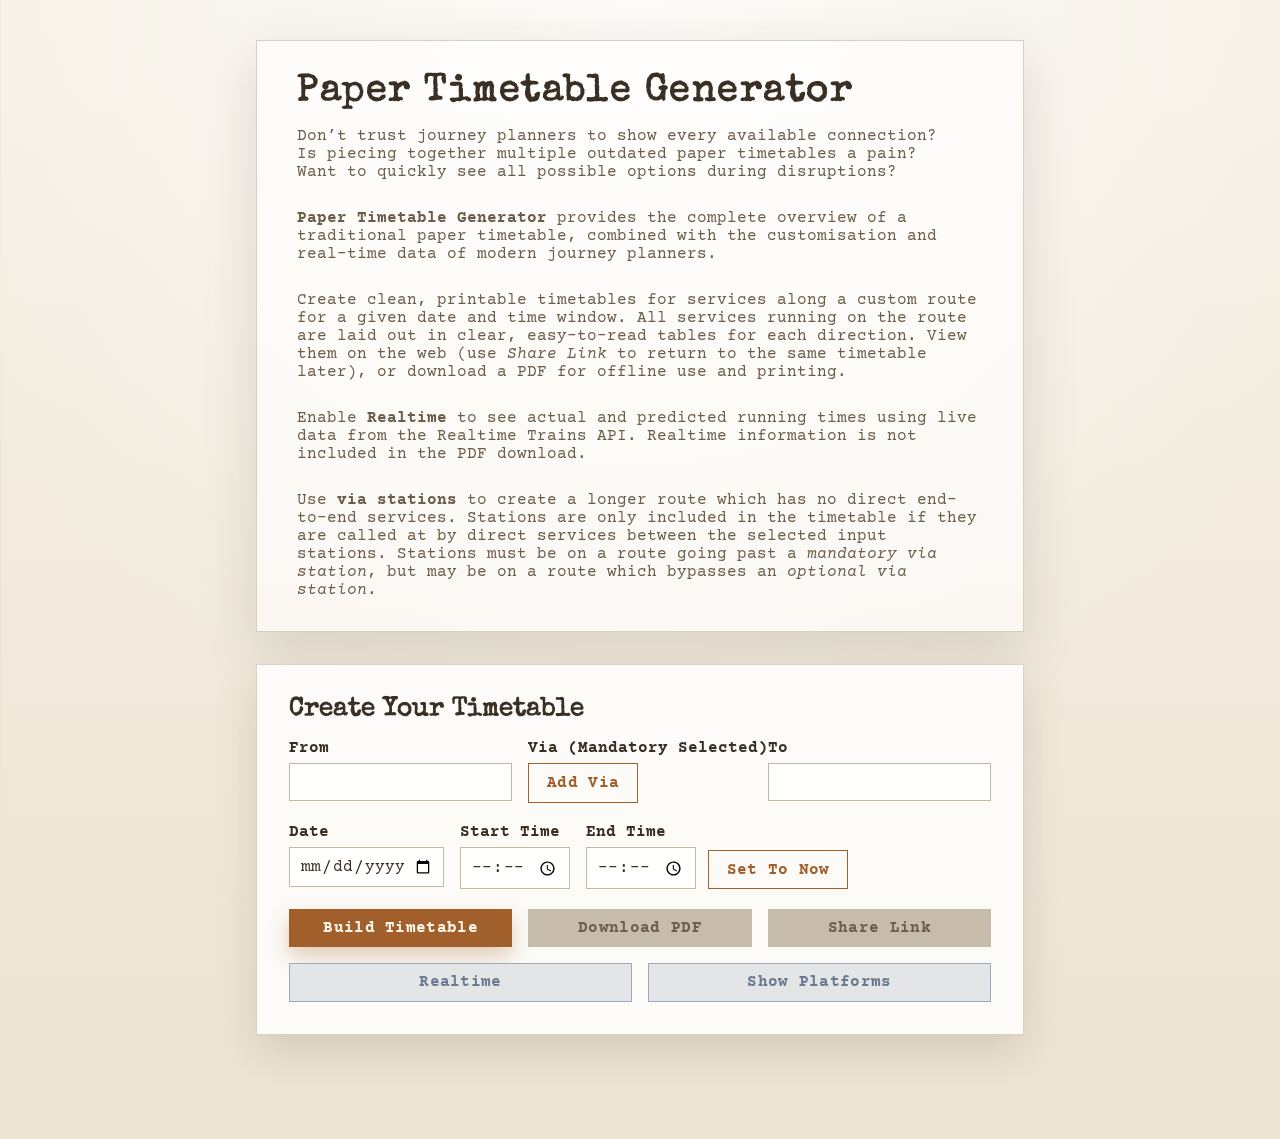
<file: docs/index.html>
<!doctype html>
<html lang="en">
  <head>
    <meta charset="UTF-8" />
    <title>Paper Timetable Generator</title>
    <meta name="viewport" content="width=device-width, initial-scale=1" />
    <link rel="preconnect" href="https://fonts.googleapis.com" />
    <link rel="preconnect" href="https://fonts.gstatic.com" crossorigin />
    <link
      href="https://fonts.googleapis.com/css2?family=Courier+Prime:wght@400;700&family=Special+Elite&display=swap"
      rel="stylesheet"
    />
    <link rel="icon" href="./icons/favicon.ico" sizes="any" />
    <link rel="icon" href="./icons/timetable.svg" type="image/svg+xml" />
    <link rel="apple-touch-icon" href="./icons/favicon-180x180.png" />
    <link rel="icon" type="image/png" sizes="32x32" href="./icons/favicon-32x32.png" />
    <link rel="icon" type="image/png" sizes="16x16" href="./icons/favicon-16x16.png" />
    <link rel="stylesheet" href="./styles.css" />
  </head>
  <body>
    <div class="page">
      <header class="hero panel-narrow">
        <h1>Paper Timetable Generator</h1>
        <p>
          Don’t trust journey planners to show every available connection?<br>
          Is piecing together multiple outdated paper timetables a pain?<br>
          Want to quickly see all possible options during disruptions?
        </p>
        <p>
          <strong>Paper Timetable Generator</strong> provides the complete overview
          of a traditional paper timetable, combined with the customisation and real-time data of
          modern journey planners.
        </p>
        <p>
          Create clean, printable timetables for services along a custom route for a given
          date and time window. All services running on the route are laid out in clear, easy-to-read
          tables for each direction. View them on the web (use <em>Share Link</em> to return to the
          same timetable later), or download a PDF for offline use and printing.
        </p>
        <p>
          Enable <strong>Realtime</strong> to see actual and predicted running times using live data from the
          Realtime Trains API. Realtime information is not included in the PDF download.
        </p>
        <p>
          Use <strong>via stations</strong> to create a longer route which has no direct end-to-end services.
          Stations are only included in the timetable if they are called at by direct services between
          the selected input stations. Stations must be on a route going past a <em>mandatory via 
          station</em>, but may be on a route which bypasses an <em>optional via station</em>.
        </p>
      </header>

      <main>
        <section class="panel panel-narrow">
          <h2>Create Your Timetable</h2>
          <form id="form">
            <div class="form-row form-row-stations">
              <label class="station-field">
                <span>From</span>
                <input
                  type="text"
                  id="fromStation"
                  class="station-input"
                  autocomplete="off"
                  required
                />
                <input type="hidden" id="fromCrs" />
                <div class="station-suggest" id="fromSuggest" role="listbox"></div>
              </label>
              <div class="via-group">
                <span class="via-group-label">Via (Mandatory Selected)</span>
                <div class="via-scroll" id="viaScroll">
                  <button
                    type="button"
                    class="btn btn-secondary"
                    id="addViaBtn"
                  >
                    Add Via
                  </button>
                </div>
              </div>
              <label class="station-field">
                <span>To</span>
                <input
                  type="text"
                  id="toStation"
                  class="station-input"
                  autocomplete="off"
                  required
                />
                <input type="hidden" id="toCrs" />
                <div class="station-suggest" id="toSuggest" role="listbox"></div>
              </label>
            </div>

            <div class="form-row form-row-meta">
              <label>
                Date
                <input type="date" id="serviceDate" required />
              </label>
              <label>
                Start Time
                <input type="time" id="startTime" required />
              </label>
              <div class="time-now-group">
                <label>
                  End Time
                  <input type="time" id="endTime" required />
                </label>
                <button type="button" class="btn btn-secondary btn-now" id="nowBtn">
                  Set To Now
                </button>
              </div>
            </div>
          </form>

            <div class="actions">
            <div class="action-buttons">
              <button
                type="submit"
                class="btn btn-primary"
                id="buildBtn"
                form="form"
              >
                Build Timetable
              </button>
              <button
                type="button"
                class="btn btn-primary"
                id="downloadPdfBtn"
                disabled
              >
                Download PDF
              </button>
              <button
                type="button"
                class="btn btn-primary"
                id="shareBtn"
                disabled
              >
                Share Link
              </button>
              <button
                type="button"
                class="btn btn-secondary btn-toggle"
                id="realtimeBtn"
                aria-pressed="false"
                disabled
              >
                Realtime
              </button>
              <button
                type="button"
                class="btn btn-secondary btn-toggle"
                id="platformBtn"
                aria-pressed="false"
                disabled
              >
                Show Platforms
              </button>
            </div>
            <div id="status" hidden>
              <span class="status-bar" aria-hidden="true"></span>
              <span class="status-text" id="statusText"></span>
            </div>
          </div>
        </section>

        <section class="results">
          <div class="table-card" id="table-card-ab">
            <h2 id="headingAB"></h2>
            <div class="table-key is-empty" id="key-ab" aria-live="polite"></div>
            <div class="table-scroll">
              <table>
                <thead>
                  <tr id="header-row-ab"></tr>
                  <tr id="header-icons-row-ab"></tr>
                </thead>
                <tbody id="body-rows-ab"></tbody>
              </table>
            </div>
            <div
              class="table-key table-key--crs is-empty"
              id="crs-key-ab"
              aria-live="polite"
            ></div>
          </div>

          <div class="table-card" id="table-card-ba">
            <h2 id="headingBA"></h2>
            <div class="table-key is-empty" id="key-ba" aria-live="polite"></div>
            <div class="table-scroll">
              <table>
                <thead>
                  <tr id="header-row-ba"></tr>
                  <tr id="header-icons-row-ba"></tr>
                </thead>
                <tbody id="body-rows-ba"></tbody>
              </table>
            </div>
            <div
              class="table-key table-key--crs is-empty"
              id="crs-key-ba"
              aria-live="polite"
            ></div>
          </div>
        </section>
      </main>
    </div>

    <div class="rotate-modal" id="rotateModal" hidden>
      <div class="rotate-modal__backdrop" aria-hidden="true"></div>
      <div
        class="rotate-modal__panel"
        role="dialog"
        aria-modal="true"
        aria-labelledby="rotateModalTitle"
      >
        <h2 id="rotateModalTitle">Rotate your phone</h2>
        <p>Switch to landscape for the best timetable view.</p>
        <div class="rotate-modal__icon" aria-hidden="true">
          <svg
            class="rotate-modal__spin"
            viewBox="0 0 200 200"
            role="img"
            aria-label="Rotate device"
          >
            <defs>
              <marker
                id="rotateArrow"
                markerWidth="4"
                markerHeight="4"
                refX="3"
                refY="2"
                orient="auto"
              >
                <path d="M0,0 L4,2 L0,4 Z" fill="currentColor" />
              </marker>
            </defs>
            <path
              d="M142.4 57.6 A60 60 0 0 1 142.4 142.4"
              fill="none"
              stroke="currentColor"
              stroke-width="6"
              marker-end="url(#rotateArrow)"
            />
            <path
              d="M57.6 142.4 A60 60 0 0 1 57.6 57.6"
              fill="none"
              stroke="currentColor"
              stroke-width="6"
              marker-end="url(#rotateArrow)"
            />
            <rect
              x="70"
              y="40"
              width="60"
              height="120"
              rx="10"
              ry="10"
              fill="none"
              stroke="currentColor"
              stroke-width="6"
            />
            <circle cx="100" cy="140" r="4" fill="currentColor" />
          </svg>
        </div>
        <button class="btn btn-primary" type="button" id="rotateModalOk">
          OK
        </button>
      </div>
    </div>

    <script src="./config.js"></script>
    <script src="./js/timetable-utils.js"></script>
    <script src="./js/timetable-sort.js"></script>
    <script src="./js/timetable-model.js"></script>
    <script src="./js/timetable-render.js"></script>
    <script src="./js/timetable-connections.js"></script>
    <script src="./app.js"></script>
  </body>
</html>
</file>
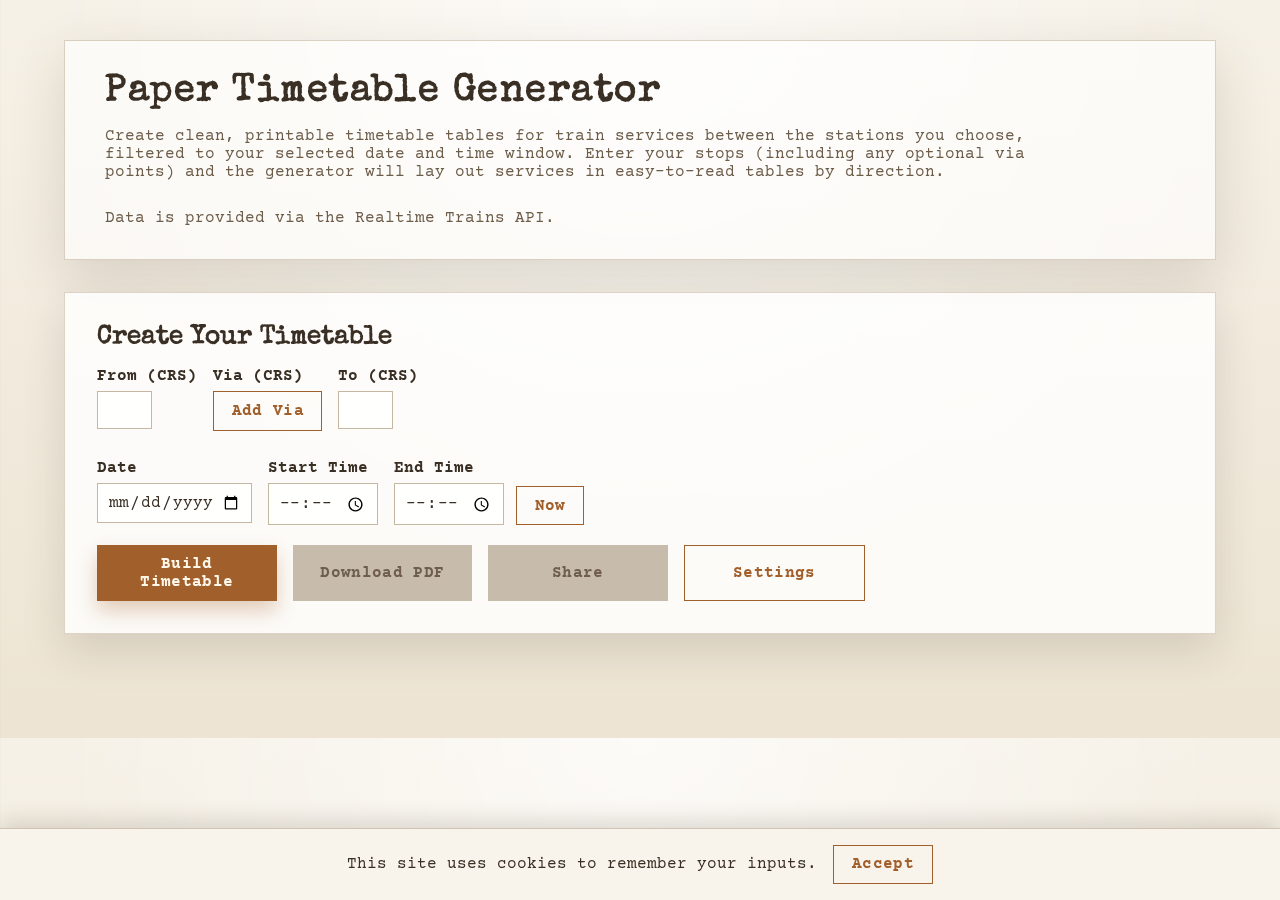
<file: static/index.html>
<!doctype html>
<html lang="en">
  <head>
    <meta charset="UTF-8" />
    <title>Paper Timetable Generator</title>
    <meta name="viewport" content="width=device-width, initial-scale=1" />
    <link rel="preconnect" href="https://fonts.googleapis.com" />
    <link rel="preconnect" href="https://fonts.gstatic.com" crossorigin />
    <link
      href="https://fonts.googleapis.com/css2?family=Courier+Prime:wght@400;700&family=Special+Elite&display=swap"
      rel="stylesheet"
    />
    <link rel="icon" href="/static/icons/favicon.ico" sizes="any" />
    <link rel="icon" href="/static/icons/timetable.svg" type="image/svg+xml" />
    <link rel="apple-touch-icon" href="/static/icons/favicon-180x180.png" />
    <link rel="icon" type="image/png" sizes="32x32" href="/static/icons/favicon-32x32.png" />
    <link rel="icon" type="image/png" sizes="16x16" href="/static/icons/favicon-16x16.png" />
    <style>
      :root {
        color-scheme: light;
        --paper: #f6f1e7;
        --paper-dark: #ede4d3;
        --ink: #3a2f24;
        --ink-soft: #6c5c4a;
        --accent: #a15f2b;
        --accent-soft: #c98b4a;
        --line: #c6b7a2;
        --shadow: rgba(58, 47, 36, 0.15);
        --radius: 0px;
        --danger: #a33b32;
        --danger-soft: rgba(163, 59, 50, 0.12);
      }

      * {
        box-sizing: border-box;
      }

      body {
        margin: 0;
        font-family: "Courier Prime", "Courier New", monospace;
        color: var(--ink);
        background: radial-gradient(
            circle at top,
            rgba(255, 255, 255, 0.7),
            transparent 60%
          ),
          linear-gradient(180deg, var(--paper), var(--paper-dark));
      }

      body::before {
        content: "";
        position: fixed;
        inset: 0;
        pointer-events: none;
        opacity: 0.4;
        background-image: linear-gradient(
            90deg,
            rgba(122, 98, 77, 0.05) 0,
            rgba(122, 98, 77, 0.05) 1px,
            transparent 1px,
            transparent 12px
          ),
          linear-gradient(
            0deg,
            rgba(122, 98, 77, 0.04) 0,
            rgba(122, 98, 77, 0.04) 1px,
            transparent 1px,
            transparent 10px
          );
      }

      .page {
        max-width: 1200px;
        margin: 0 auto;
        padding: 2.5rem 1.5rem 4rem;
        position: relative;
      }

      header.hero {
        display: grid;
        gap: 1rem;
        padding: 2rem 2.5rem;
        border-radius: var(--radius);
        background: rgba(255, 255, 255, 0.65);
        box-shadow: 0 18px 50px var(--shadow);
        border: 1px solid rgba(198, 183, 162, 0.65);
      }

      header.hero h1 {
        font-family: "Special Elite", "Courier Prime", monospace;
        font-size: clamp(2rem, 3vw, 2.8rem);
        margin: 0;
        letter-spacing: 0.04em;
      }

      header.hero p {
        margin: 0;
        max-width: 60rem;
        color: var(--ink-soft);
        font-size: 1rem;
      }

      header.hero p + p {
        margin-top: 0.75rem;
      }

      main {
        margin-top: 2rem;
        display: grid;
        gap: 2.5rem;
      }

      .panel {
        background: rgba(255, 255, 255, 0.82);
        border-radius: var(--radius);
        padding: 2rem;
        box-shadow: 0 16px 40px var(--shadow);
        border: 1px solid rgba(198, 183, 162, 0.6);
      }

      .panel h2 {
        font-family: "Special Elite", "Courier Prime", monospace;
        margin: 0 0 1rem;
        font-size: clamp(1.4rem, 2vw, 1.75rem);
        color: var(--ink);
      }

      form#form {
        display: grid;
        gap: 1.25rem;
      }

      .form-row {
        display: flex;
        gap: 1rem;
        align-items: flex-start;
      }

      .time-now-group {
        display: flex;
        gap: 0.75rem;
        align-items: flex-end;
      }

      .btn-now {
        padding: 0.55rem 0.85rem;
        border-radius: var(--radius);
        border: 1px solid var(--accent);
        background: transparent;
        color: var(--accent);
        font-weight: 700;
      }

      .form-row-meta {
        flex-wrap: wrap;
      }

      .form-row-stations {
        flex-wrap: nowrap;
        overflow-x: auto;
        padding-bottom: 0.25rem;
      }

      .via-group {
        display: flex;
        flex-direction: column;
        gap: 0.4rem;
        font-weight: 700;
        color: var(--ink);
        white-space: nowrap;
        align-items: flex-start;
      }

      .via-scroll {
        display: inline-flex;
        gap: 1rem;
        align-items: flex-start;
        flex-wrap: nowrap;
        flex: 0 1 auto;
        min-width: 0;
        overflow-x: auto;
        padding-bottom: 0.25rem;
      }

      label {
        display: flex;
        flex-direction: column;
        gap: 0.4rem;
        font-weight: 700;
        color: var(--ink);
        white-space: nowrap;
        align-items: flex-start;
      }


      label input {
        font-family: inherit;
      }

      input {
        padding: 0.55rem 0.65rem;
        font-size: 1rem;
        border-radius: var(--radius);
        border: 1px solid var(--line);
        background: rgba(255, 255, 255, 0.8);
        color: var(--ink);
      }

      input:focus {
        outline: 2px solid rgba(161, 95, 43, 0.35);
        border-color: var(--accent-soft);
      }

      input[type="text"] {
        width: 5.5ch;
        text-transform: uppercase;
      }

      input[type="date"] {
        width: 15.5ch;
      }

      input[type="time"] {
        width: 11ch;
      }

      button {
        border: none;
        cursor: pointer;
        font-family: "Courier Prime", monospace;
      }

      .btn {
        padding: 0.6rem 1.1rem;
        border-radius: var(--radius);
        font-weight: 700;
        font-size: 1rem;
        letter-spacing: 0.02em;
        transition: transform 0.15s ease, box-shadow 0.15s ease;
      }

      .btn-primary {
        background: var(--accent);
        color: #fff7ea;
        box-shadow: 0 10px 20px rgba(161, 95, 43, 0.3);
      }

      .btn-secondary {
        background: transparent;
        color: var(--accent);
        border: 1px solid var(--accent);
      }

      .btn:active {
        transform: translateY(1px);
      }

      .btn:hover {
        box-shadow: 0 12px 20px rgba(58, 47, 36, 0.2);
      }

      .btn[disabled] {
        background: #c7bcab;
        color: #6f5e4e;
        cursor: not-allowed;
        box-shadow: none;
      }

      #addViaBtn {
        align-self: flex-start;
        transform: none;
      }

      form label button {
        margin-top: 0.35rem;
        padding: 0.25rem 0.5rem;
        border-radius: var(--radius);
        border: 1px solid var(--line);
        background: rgba(255, 255, 255, 0.7);
        font-weight: 700;
        color: var(--ink-soft);
      }

      #status {
        position: relative;
        width: 100%;
        min-height: 3.4rem;
        overflow: hidden;
        padding: 0.9rem 1rem;
        border-radius: var(--radius);
        background: rgba(250, 244, 232, 0.8);
        border: 1px dashed rgba(161, 95, 43, 0.25);
        font-family: "Courier Prime", monospace;
        white-space: pre-wrap;
        color: var(--ink-soft);
        text-align: center;
        display: flex;
        align-items: center;
        justify-content: center;
      }

      #status[hidden] {
        display: none;
      }

      #status.is-error {
        background: var(--danger-soft);
        border-color: rgba(163, 59, 50, 0.4);
        color: var(--danger);
      }

      .status-bar {
        position: absolute;
        inset: 0;
        width: 0;
        background: rgba(161, 95, 43, 0.22);
        transition: width 0.2s ease;
      }

      #status.is-error .status-bar {
        background: rgba(163, 59, 50, 0.2);
      }

      .status-text {
        position: relative;
        z-index: 1;
        width: 100%;
        text-align: center;
      }

      .results {
        display: grid;
        gap: 2rem;
      }

      .table-card {
        background: rgba(255, 255, 255, 0.86);
        border-radius: var(--radius);
        padding: 1.5rem;
        border: 1px solid rgba(198, 183, 162, 0.6);
        box-shadow: none;
        overflow: hidden;
        display: none;
      }

      .table-card.has-data {
        display: block;
        box-shadow: 0 16px 32px var(--shadow);
      }

      .table-scroll {
        overflow-x: auto;
        position: relative;
        max-width: 100%;
        width: 100%;
        display: block;
      }

      table {
        border-collapse: collapse;
        width: max-content;
        min-width: 100%;
        font-size: 0.9rem;
        color: var(--ink);
      }

      th,
      td {
        padding: 0.35rem 0.5rem;
        text-align: center;
      }

      th {
        border: 1px solid var(--line);
        background: rgba(240, 232, 219, 0.9);
        font-weight: 700;
      }

      thead tr:first-child th {
        border-bottom: none;
      }

      thead tr:nth-child(2) th {
        border-top: none;
      }

      td {
        border-left: 1px solid var(--line);
        border-right: 1px solid var(--line);
        border-top: none;
        border-bottom: none;
      }

      tbody tr:nth-child(even) td {
        background: rgba(250, 246, 239, 0.6);
      }

      tr.row-sep-top > td {
        border-top: 1px solid var(--line);
      }

      th.sticky-top {
        position: sticky;
        top: 0;
        background: rgba(240, 232, 219, 0.98);
        z-index: 2;
      }

      th.sticky-left,
      td.sticky-left {
        position: sticky;
        left: 0;
        background: rgba(248, 244, 235, 0.98);
        text-align: right;
        z-index: 3;
      }

      th.sticky-left {
        background: rgba(240, 232, 219, 0.98);
      }

      td.sticky-left.station-row-label {
        white-space: nowrap;
        width: max-content;
        min-width: max-content;
        text-align: right;
        padding-right: 0.5rem;
        font-weight: 700;
      }

      th.corner {
        z-index: 4;
      }

      .time-empty {
        color: rgba(58, 47, 36, 0.2);
      }

      .service-header {
        font-weight: 700;
        white-space: nowrap;
        color: inherit;
        text-decoration: none;
      }

      .service-header:hover {
        text-decoration: underline;
        color: var(--accent);
      }

      th.icon-row {
        font-weight: 700;
        padding: 0.15rem 0.4rem;
      }

      .icon-wrap {
        display: inline-flex;
        gap: 0.35rem;
        align-items: center;
        justify-content: center;
      }

      .fc-icon {
        display: inline-flex;
        width: 1.2rem;
        height: 1.2rem;
        border: 1px solid #6f5a44;
        border-radius: 999px;
        align-items: center;
        justify-content: center;
        font-size: 0.8rem;
        line-height: 1;
      }

      .bed-icon {
        display: inline-flex;
        width: 1.2rem;
        height: 1.2rem;
        align-items: center;
        justify-content: center;
      }

      .bed-icon svg {
        width: 1.1rem;
        height: 1.1rem;
        display: block;
      }

      .actions {
        display: grid;
        gap: 1rem;
        margin-top: 1.25rem;
        max-width: 48rem;
      }

      .action-buttons {
        display: flex;
        gap: 1rem;
        width: 100%;
      }

      .action-buttons .btn {
        flex: 1;
      }

      .cookie-banner {
        position: fixed;
        left: 0;
        right: 0;
        bottom: 0;
        display: flex;
        align-items: center;
        justify-content: center;
        gap: 1rem;
        padding: 1rem 1.5rem;
        background: rgba(248, 243, 235, 0.98);
        border-top: 1px solid rgba(198, 183, 162, 0.8);
        box-shadow: 0 -8px 20px var(--shadow);
        z-index: 10;
      }

      .cookie-banner[hidden] {
        display: none;
      }

      .cookie-banner span {
        max-width: 60rem;
      }

      .settings-panel {
        margin-top: 0.75rem;
        padding: 0.75rem 1rem;
        border-radius: 0.75rem;
        border: 1px solid #e0e0e0;
        background: #fafafa;
      }

      .settings-panel[hidden] {
        display: none;
      }

      .toggle-row {
        display: flex;
        align-items: center;
        gap: 0.5rem;
        font-weight: 600;
      }

      @media (max-width: 900px) {
        header.hero {
          padding: 1.5rem;
        }

        .panel {
          padding: 1.5rem;
        }

        .form-row-meta {
          flex-direction: column;
          align-items: stretch;
        }

        .form-row-stations {
          flex-wrap: nowrap;
        }
      }
    </style>
  </head>
  <body>
    <div class="page">
      <header class="hero">
        <h1>Paper Timetable Generator</h1>
        <p>
          Create clean, printable timetable tables for train services between the
          stations you choose, filtered to your selected date and time window.
          Enter your stops (including any optional via points) and the generator
          will lay out services in easy-to-read tables by direction.
        </p>
        <p>Data is provided via the Realtime Trains API.</p>
      </header>

      <main>
        <section class="panel">
          <h2>Create Your Timetable</h2>
          <form id="form">
            <div class="form-row form-row-stations">
              <label>
                From (CRS)
                <input type="text" id="fromCrs" maxlength="3" required />
              </label>
              <div class="via-group">
                <span class="via-group-label">Via (CRS)</span>
                <div class="via-scroll" id="viaScroll">
                  <button
                    type="button"
                    class="btn btn-secondary"
                    id="addViaBtn"
                  >
                    Add Via
                  </button>
                </div>
              </div>
              <label>
                To (CRS)
                <input type="text" id="toCrs" maxlength="3" required />
              </label>
            </div>

            <div class="form-row form-row-meta">
              <label>
                Date
                <input type="date" id="serviceDate" required />
              </label>
              <label>
                Start Time
                <input type="time" id="startTime" required />
              </label>
              <div class="time-now-group">
                <label>
                  End Time
                  <input type="time" id="endTime" required />
                </label>
                <button type="button" class="btn btn-secondary btn-now" id="nowBtn">
                  Now
                </button>
              </div>
            </div>
          </form>

            <div class="actions">
            <div class="action-buttons">
              <button type="submit" class="btn btn-primary" form="form">
                Build Timetable
              </button>
              <button
                type="button"
                class="btn btn-primary"
                id="downloadPdfBtn"
                disabled
              >
                Download PDF
              </button>
              <button
                type="button"
                class="btn btn-primary"
                id="shareBtn"
                disabled
              >
                Share
              </button>
              <button
                type="button"
                class="btn btn-secondary"
                id="settingsBtn"
                aria-expanded="false"
                aria-controls="settingsPanel"
              >
                Settings
              </button>
            </div>
            <div class="settings-panel" id="settingsPanel" hidden>
              <label class="toggle-row">
                <input type="checkbox" id="showPassTimesToggle" />
                Show passing points (bracketed)
              </label>
            </div>
            <div id="status" hidden>
              <span class="status-bar" aria-hidden="true"></span>
              <span class="status-text" id="statusText"></span>
            </div>
          </div>
        </section>

        <section class="results">
          <div class="table-card" id="table-card-ab">
            <h2 id="headingAB"></h2>
            <div class="table-scroll">
              <table>
                <thead>
                  <tr id="header-row-ab"></tr>
                  <tr id="header-icons-row-ab"></tr>
                </thead>
                <tbody id="body-rows-ab"></tbody>
              </table>
            </div>
          </div>

          <div class="table-card" id="table-card-ba">
            <h2 id="headingBA"></h2>
            <div class="table-scroll">
              <table>
                <thead>
                  <tr id="header-row-ba"></tr>
                  <tr id="header-icons-row-ba"></tr>
                </thead>
                <tbody id="body-rows-ba"></tbody>
              </table>
            </div>
          </div>
        </section>
      </main>
    </div>

    <div class="cookie-banner" id="cookieBanner" role="dialog" aria-live="polite">
      <span>This site uses cookies to remember your inputs.</span>
      <button class="btn btn-secondary" id="cookieAcceptBtn">Accept</button>
    </div>

    <script src="/static/app.js"></script>
  </body>
</html>
</file>
<file: docs/styles.css>
:root {
  color-scheme: light;
  --paper: #f6f1e7;
  --paper-dark: #ede4d3;
  --ink: #3a2f24;
  --ink-soft: #6c5c4a;
  --accent: #a15f2b;
  --accent-soft: #c98b4a;
  --accent-blue: #6a8bbd;
  --accent-blue-soft: #5b83b0;
  --line: #c6b7a2;
  --shadow: rgba(58, 47, 36, 0.15);
  --radius: 0px;
  --danger: #a33b32;
  --danger-soft: rgba(163, 59, 50, 0.12);
}

* {
  box-sizing: border-box;
}

body {
  margin: 0;
  font-family: "Courier Prime", "Courier New", monospace;
  color: var(--ink);
  background: radial-gradient(
      circle at top,
      rgba(255, 255, 255, 0.7),
      transparent 60%
    ),
    linear-gradient(180deg, var(--paper), var(--paper-dark));
}

body::before {
  content: "";
  position: fixed;
  inset: 0;
  pointer-events: none;
  opacity: 0.4;
  background-image: linear-gradient(
      90deg,
      rgba(122, 98, 77, 0.05) 0,
      rgba(122, 98, 77, 0.05) 1px,
      transparent 1px,
      transparent 12px
    ),
    linear-gradient(
      0deg,
      rgba(122, 98, 77, 0.04) 0,
      rgba(122, 98, 77, 0.04) 1px,
      transparent 1px,
      transparent 10px
    );
}

.page {
  max-width: 1200px;
  margin: 0 auto;
  padding: 2.5rem 1.5rem 4rem;
  position: relative;
}

header.hero {
  display: grid;
  gap: 1rem;
  padding: 2rem 2.5rem;
  border-radius: var(--radius);
  background: rgba(255, 255, 255, 0.65);
  box-shadow: 0 18px 50px var(--shadow);
  border: 1px solid rgba(198, 183, 162, 0.65);
}

.panel-narrow {
  max-width: 48rem;
  margin-left: auto;
  margin-right: auto;
}

header.hero h1 {
  font-family: "Special Elite", "Courier Prime", monospace;
  font-size: clamp(2rem, 3vw, 2.8rem);
  margin: 0;
  letter-spacing: 0.04em;
}

header.hero p {
  margin: 0;
  max-width: 60rem;
  color: var(--ink-soft);
  font-size: 1rem;
}

header.hero p + p {
  margin-top: 0.75rem;
}

main {
  margin-top: 2rem;
  display: grid;
  gap: 2.5rem;
}

.panel {
  background: rgba(255, 255, 255, 0.82);
  border-radius: var(--radius);
  padding: 2rem;
  box-shadow: 0 16px 40px var(--shadow);
  border: 1px solid rgba(198, 183, 162, 0.6);
}

.panel h2 {
  font-family: "Special Elite", "Courier Prime", monospace;
  margin: 0 0 1rem;
  font-size: clamp(1.4rem, 2vw, 1.75rem);
  color: var(--ink);
}

form#form {
  display: grid;
  gap: 1.25rem;
}

.form-row {
  display: flex;
  gap: 1rem;
  align-items: flex-start;
}

.time-now-group {
  display: flex;
  gap: 0.75rem;
  align-items: flex-end;
}

.btn-now {
  padding: 0.55rem 0.85rem;
  border-radius: var(--radius);
  border: 1px solid var(--accent);
  background: transparent;
  color: var(--accent);
  font-weight: 700;
}

.form-row-meta {
  flex-wrap: wrap;
}

.form-row-stations {
  flex-wrap: wrap;
  overflow-y: visible;
  width: 100%;
  row-gap: 1rem;
}

.via-group {
  display: flex;
  flex-direction: column;
  gap: 0.4rem;
  font-weight: 700;
  color: var(--ink);
  white-space: nowrap;
  align-items: flex-start;
  flex: 1 1 18ch;
  min-width: 18ch;
}

.via-scroll {
  display: flex;
  flex-direction: column;
  gap: 1rem;
  align-items: flex-start;
  flex-wrap: nowrap;
  flex: 0 1 auto;
  min-width: 0;
  overflow-y: visible;
  width: 100%;
}

label {
  display: flex;
  flex-direction: column;
  gap: 0.4rem;
  font-weight: 700;
  color: var(--ink);
  white-space: nowrap;
  align-items: flex-start;
}

label input {
  font-family: inherit;
}

input {
  padding: 0.55rem 0.65rem;
  font-size: 1rem;
  border-radius: var(--radius);
  border: 1px solid var(--line);
  background: rgba(255, 255, 255, 0.8);
  color: var(--ink);
}

input:focus {
  outline: 2px solid rgba(161, 95, 43, 0.35);
  border-color: var(--accent-soft);
}

.station-field {
  position: relative;
  min-width: 18ch;
  flex: 1 1 18ch;
  width: 100%;
}

.via-scroll .station-field {
  flex: 0 0 auto;
  min-width: 18ch;
  width: 100%;
}

.station-input {
  width: 100%;
  min-width: 18ch;
  text-transform: none;
}

.via-scroll .station-input {
  min-width: 0;
}

.station-field-row {
  display: flex;
  align-items: center;
  gap: 0.35rem;
  width: 100%;
}

.via-row {
  gap: 0.5rem;
}

.rotate-modal {
  position: fixed;
  inset: 0;
  display: grid;
  place-items: center;
  padding: 1.5rem;
  z-index: 2000;
}

.rotate-modal[hidden] {
  display: none;
}

.rotate-modal__backdrop {
  position: absolute;
  inset: 0;
  background: rgba(58, 47, 36, 0.5);
}

.rotate-modal__panel {
  position: relative;
  z-index: 1;
  background: rgba(255, 255, 255, 0.95);
  border: 1px solid rgba(198, 183, 162, 0.8);
  box-shadow: 0 24px 60px var(--shadow);
  padding: 2rem 2.5rem;
  text-align: center;
  max-width: 320px;
  width: 100%;
  display: grid;
  gap: 1rem;
}

.rotate-modal__panel h2 {
  margin: 0;
  font-family: "Special Elite", "Courier Prime", monospace;
}

.rotate-modal__panel p {
  margin: 0;
  color: var(--ink-soft);
}

.rotate-modal__icon {
  display: flex;
  justify-content: center;
}

.rotate-modal__spin {
  width: 160px;
  height: 160px;
  color: var(--accent);
  animation: rotate-phone 2s ease-in-out infinite;
  transform-origin: 50% 50%;
}

@keyframes rotate-phone {
  0%,
  25% {
    transform: rotate(0deg);
  }
  75%,
  100% {
    transform: rotate(90deg);
  }
}

.via-required-toggle {
  display: inline-flex;
  align-items: center;
  padding: 0;
  border: none;
  background: transparent;
  margin: 0;
}

.via-required-toggle input {
  appearance: none;
  width: 0.95rem;
  height: 0.95rem;
  border-radius: 2px;
  border: 1px solid var(--accent);
  background: rgba(255, 255, 255, 0.8);
}

.via-required-toggle input:checked {
  background: var(--accent);
}

.via-row.is-optional .via-required-toggle {
  border-color: transparent;
  background: transparent;
}

.via-row.is-optional .via-required-toggle input {
  border-color: var(--accent-blue);
}

.station-suggest {
  position: absolute;
  min-width: 100%;
  width: max-content;
  max-width: 34rem;
  left: 0;
  top: 0;
  background: rgba(255, 255, 255, 0.98);
  border: 1px solid var(--line);
  box-shadow: 0 16px 32px var(--shadow);
  max-height: 220px;
  overflow-y: auto;
  overflow-x: hidden;
  display: none;
  z-index: 5;
}

.station-suggest-item {
  padding: 0.55rem 0.75rem;
  cursor: pointer;
  font-weight: 400;
}

.station-suggest-item:hover,
.station-suggest-item.is-active {
  background: rgba(201, 139, 74, 0.2);
}

.via-remove {
  padding: 0.3rem 0.55rem;
  border-radius: var(--radius);
  border: 1px solid var(--line);
  background: rgba(255, 255, 255, 0.7);
  font-weight: 700;
  color: var(--ink-soft);
  line-height: 1;
}

input[type="date"] {
  width: 15.5ch;
}

input[type="time"] {
  width: 11ch;
}

button {
  border: none;
  cursor: pointer;
  font-family: "Courier Prime", monospace;
}

.btn {
  padding: 0.6rem 1.1rem;
  border-radius: var(--radius);
  font-weight: 700;
  font-size: 1rem;
  letter-spacing: 0.02em;
  transition: transform 0.15s ease, box-shadow 0.15s ease;
}

.btn-primary {
  background: var(--accent);
  color: #fff7ea;
  box-shadow: 0 10px 20px rgba(161, 95, 43, 0.3);
}

.btn-secondary {
  background: transparent;
  color: var(--accent);
  border: 1px solid var(--accent);
}

.btn:active {
  transform: translateY(1px);
}

.btn:hover {
  box-shadow: 0 12px 20px rgba(58, 47, 36, 0.2);
}

.btn[disabled] {
  background: #c7bcab;
  color: #6f5e4e;
  cursor: not-allowed;
  box-shadow: none;
}

.btn-toggle {
  background: #f1f6ff;
  color: var(--accent-blue);
  border: 1px solid var(--accent-blue);
}

.btn-toggle.is-active {
  background: var(--accent-blue);
  color: #f8fbff;
  box-shadow: 0 10px 20px rgba(53, 94, 141, 0.3);
}

.btn-toggle[disabled] {
  background: #e3e5e6;
  color: #6a7a90;
  border-color: #9aabbf;
}

#addViaBtn {
  align-self: flex-start;
  transform: none;
}

form label button {
  margin-top: 0.35rem;
  padding: 0.25rem 0.5rem;
  border-radius: var(--radius);
  border: 1px solid var(--line);
  background: rgba(255, 255, 255, 0.7);
  font-weight: 700;
  color: var(--ink-soft);
}

#status {
  position: relative;
  width: 100%;
  min-height: 3.4rem;
  overflow: hidden;
  padding: 0.9rem 1rem;
  border-radius: var(--radius);
  background: rgba(250, 244, 232, 0.8);
  border: 1px dashed rgba(161, 95, 43, 0.25);
  font-family: "Courier Prime", monospace;
  white-space: pre-wrap;
  color: var(--ink-soft);
  text-align: center;
  display: flex;
  align-items: center;
  justify-content: center;
}

#status[hidden] {
  display: none;
}

#status.is-error {
  background: var(--danger-soft);
  border-color: rgba(163, 59, 50, 0.4);
  color: var(--danger);
}

.status-bar {
  position: absolute;
  inset: 0;
  width: 0;
  background: rgba(161, 95, 43, 0.22);
  transition: width 0.2s ease;
}

#status.is-error .status-bar {
  background: rgba(163, 59, 50, 0.2);
}

.status-text {
  position: relative;
  z-index: 1;
  width: 100%;
  text-align: center;
}

.results {
  display: grid;
  gap: 2rem;
}

.table-card {
  background: rgba(255, 255, 255, 0.86);
  border-radius: var(--radius);
  padding: 1.5rem;
  border: 1px solid rgba(198, 183, 162, 0.6);
  box-shadow: none;
  overflow: hidden;
  display: none;
}

.table-card.has-data {
  display: block;
  box-shadow: 0 16px 32px var(--shadow);
}

.table-scroll {
  overflow-x: auto;
  position: relative;
  max-width: 100%;
  width: 100%;
  display: block;
}

.table-key {
  display: flex;
  flex-wrap: wrap;
  gap: 0.5rem;
  align-items: center;
  width: 100%;
  margin: 0 0 0.75rem;
  padding: 0.35rem 0;
}

.table-key.is-empty {
  display: none;
}

.table-key-label {
  font-weight: 700;
  color: var(--ink-soft);
  margin-right: 0.35rem;
  font-size: 1rem;
}

.table-key-break {
  flex-basis: 100%;
  height: 0;
}

.table-key-item {
  display: inline-flex;
  align-items: center;
  gap: 0.35rem;
  padding: 0.2rem 0.5rem;
  border: 1px solid var(--line);
  background: rgba(255, 255, 255, 0.7);
  font-size: 0.82rem;
  line-height: 1;
  vertical-align: middle;
}

.table-key-sample {
  display: inline-flex;
  align-items: center;
  justify-content: center;
  padding: 0.05rem 0.3rem;
  border-radius: 999px;
  border: 1px solid rgba(58, 47, 36, 0.2);
  font-size: 0.78rem;
  line-height: 1;
}

.table-key-dots {
  display: inline-flex;
  gap: 0.2rem;
  align-items: center;
}

.table-key-dot {
  width: 0.45rem;
  height: 0.45rem;
  border-radius: 999px;
  border: 1px solid rgba(58, 47, 36, 0.2);
}

.table-key-dot--early {
  background: #2f7b3d;
}

.table-key-dot--late {
  background: var(--danger);
}

.table-key-sample--highlight {
  background: rgba(248, 232, 197, 0.9);
}

.table-key-sample--early {
  color: #2c6fbe;
}

.table-key-sample--late {
  color: #e53935;
}

.table-key-sample--out-of-order {
  background: #fce3b0;
}

.table-key-sample--dep-before {
  background: #e6d9ff;
}

.table-key-sample--service-misorder {
  background: #f7c9c9;
}

.table-key--crs {
  margin-top: 0.75rem;
  padding: 0.5rem;
  background: rgba(248, 244, 235, 0.7);
  font-size: 1rem;
}

table {
  border-collapse: collapse;
  width: max-content;
  min-width: 100%;
  font-size: 0.9rem;
  color: var(--ink);
}

th,
td {
  padding: 0.35rem 0.5rem;
  text-align: center;
}

th {
  border: 1px solid var(--line);
  background: rgba(240, 232, 219, 0.9);
  font-weight: 700;
}

thead tr:first-child th {
  border-bottom: none;
}

thead tr:nth-child(2) th {
  border-top: none;
}

td {
  border-left: 1px solid var(--line);
  border-right: 1px solid var(--line);
  border-top: none;
  border-bottom: none;
}

tbody tr:nth-child(even) td {
  background: rgba(250, 246, 239, 0.6);
}

tr.row-sep-top > td {
  border-top: 1px solid var(--line);
}

th.sticky-top {
  position: sticky;
  top: 0;
  background: rgba(240, 232, 219, 0.98);
  z-index: 2;
}

th.sticky-left,
td.sticky-left {
  position: sticky;
  left: 0;
  background: rgba(248, 244, 235, 0.98);
  text-align: right;
  z-index: 3;
}

th.sticky-left {
  background: rgba(240, 232, 219, 0.98);
}

td.sticky-left.station-row-label {
  white-space: nowrap;
  width: max-content;
  min-width: max-content;
  text-align: right;
  padding-right: 0.5rem;
  font-weight: 700;
}

th.corner {
  z-index: 4;
}

.time-empty {
  color: rgba(58, 47, 36, 0.2);
}

.time-italic {
  font-style: italic;
}

.time-bold {
  font-weight: 700;
}

.time-muted {
  color: var(--ink-soft);
}

.time-early {
  color: #2f7b3d;
}

.time-late {
  color: var(--danger);
}

.time-cancelled {
  text-decoration: line-through;
}

.platform-tag {
  display: inline-block;
  margin-left: 0.2rem;
}

.platform-confirmed {
  font-weight: 700;
}

.platform-changed {
  color: #8243a8;
}

.service-header {
  font-weight: 700;
  white-space: nowrap;
  color: inherit;
  text-decoration: none;
}

.service-header:hover {
  text-decoration: underline;
  color: var(--accent);
}

th.icon-row {
  font-weight: 700;
  padding: 0.15rem 0.4rem;
}

.icon-wrap {
  display: inline-flex;
  gap: 0.35rem;
  align-items: center;
  justify-content: center;
}

.fc-icon {
  display: inline-flex;
  width: 1.2rem;
  height: 1.2rem;
  border: 1px solid #6f5a44;
  border-radius: 999px;
  align-items: center;
  justify-content: center;
  font-size: 0.8rem;
  line-height: 1;
}

.bed-icon {
  display: inline-flex;
  width: 1.2rem;
  height: 1.2rem;
  align-items: center;
  justify-content: center;
}

.bed-icon svg {
  width: 1.1rem;
  height: 1.1rem;
  display: block;
}

.bus-icon {
  display: inline-flex;
  width: 1.2rem;
  height: 1.2rem;
  align-items: center;
  justify-content: center;
}

.bus-icon svg {
  width: 1.1rem;
  height: 1.1rem;
  display: block;
}

.walk-icon {
  display: inline-flex;
  width: 1.2rem;
  height: 1.2rem;
  align-items: center;
  justify-content: center;
}

.walk-icon svg {
  width: 1.1rem;
  height: 1.1rem;
  display: block;
}

.actions {
  display: grid;
  gap: 1rem;
  margin-top: 1.25rem;
  max-width: 48rem;
}

.action-buttons {
  display: flex;
  gap: 1rem;
  width: 100%;
  flex-wrap: wrap;
}

.action-buttons .btn {
  flex: 1 1 12rem;
  min-width: 12rem;
}

@media (max-width: 900px) {
  header.hero {
    padding: 1.5rem;
  }

  .panel {
    padding: 1.5rem;
  }

  .form-row-stations {
    flex-wrap: wrap;
    align-items: stretch;
  }

  .form-row-stations > label,
  .form-row-stations .via-group {
    flex: 1 1 100%;
  }

  .action-buttons .btn {
    flex: 1 1 100%;
    min-width: 0;
  }
}
</file>
